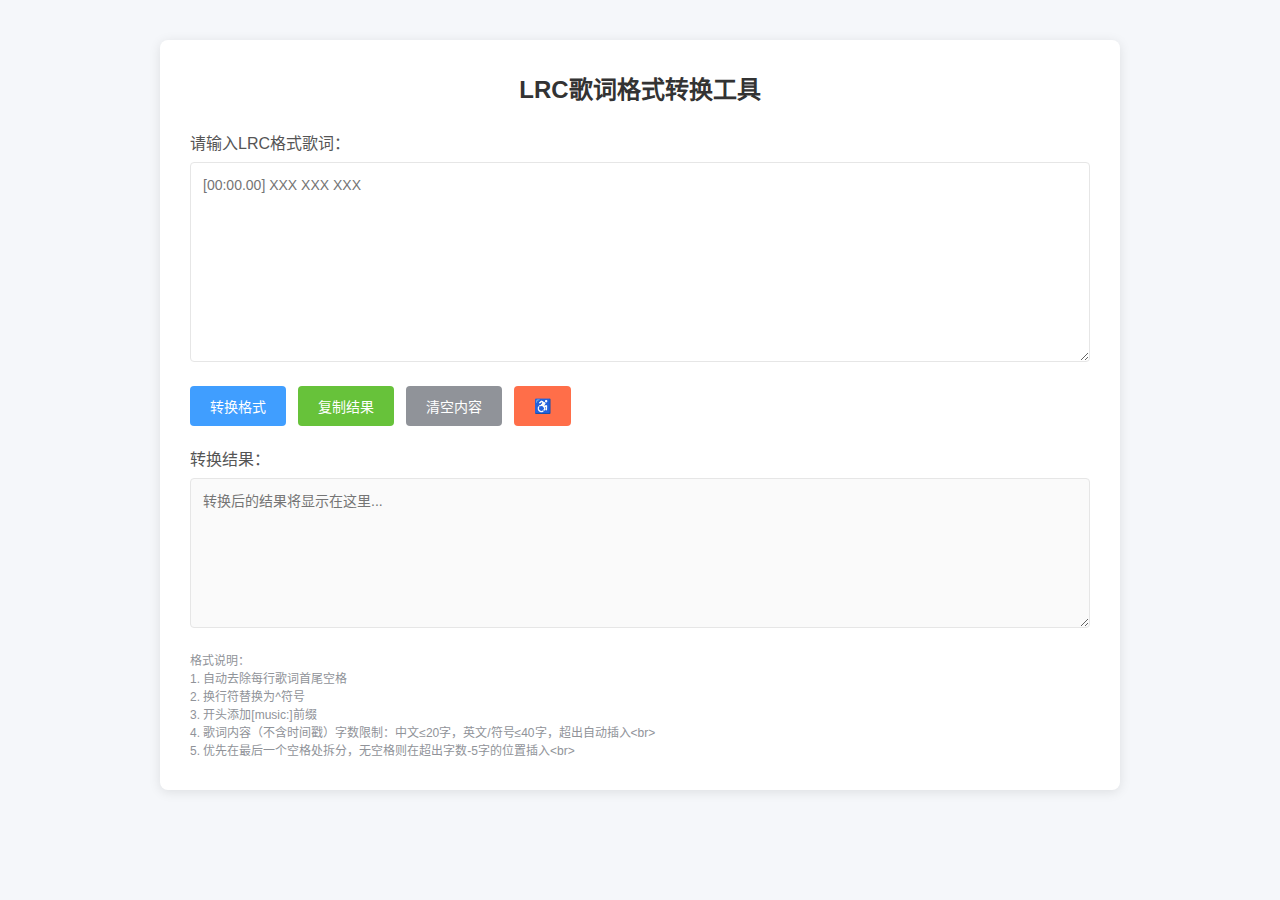
<file: gmui/1/歌词格式转换.html>
<!DOCTYPE html>
<html lang="zh-CN">

<head>
    <meta charset="UTF-8">
    <meta name="viewport" content="width=device-width, initial-scale=1.0">
    <title>LRC歌词格式转换工具</title>
    <style>
        * {
            margin: 0;
            padding: 0;
            box-sizing: border-box;
            font-family: "Microsoft Yahei", Arial, sans-serif;
        }

        body {
            max-width: 1000px;
            margin: 20px auto;
            padding: 20px;
            background-color: #f5f7fa;
        }

        .container {
            background: white;
            padding: 30px;
            border-radius: 8px;
            box-shadow: 0 2px 12px rgba(0, 0, 0, 0.1);
        }

        h1 {
            color: #333;
            margin-bottom: 25px;
            font-size: 24px;
            text-align: center;
            font-weight: 600;
        }

        .input-area,
        .output-area {
            margin-bottom: 20px;
        }

        label {
            display: block;
            margin-bottom: 8px;
            color: #555;
            font-weight: 500;
        }

        textarea {
            width: 100%;
            padding: 12px;
            border: 1px solid #e6e6e6;
            border-radius: 4px;
            resize: vertical;
            font-size: 14px;
            line-height: 1.5;
            transition: border-color 0.2s;
        }

        textarea:focus {
            outline: none;
            border-color: #409eff;
            box-shadow: 0 0 0 2px rgba(64, 158, 255, 0.2);
        }

        #inputLrc {
            min-height: 200px;
        }

        #outputResult {
            min-height: 150px;
            background-color: #fafafa;
            cursor: text;
        }

        .btn-group {
            display: flex;
            gap: 12px;
            margin-bottom: 20px;
            flex-wrap: wrap;
        }

        button {
            padding: 10px 20px;
            border: none;
            border-radius: 4px;
            font-size: 14px;
            font-weight: 500;
            cursor: pointer;
            transition: all 0.2s;
        }

        #convertBtn {
            background-color: #409eff;
            color: white;
        }

        #convertBtn:hover {
            background-color: #337ecc;
        }

        #copyBtn {
            background-color: #67c23a;
            color: white;
        }

        #copyBtn:hover {
            background-color: #52af3a;
        }

        #clearBtn {
            background-color: #909399;
            color: white;
        }

        #clearBtn:hover {
            background-color: #7d8086;
        }

        #urlBtn {
            background-color: #ff6e49;
            color: white;
            border: none;
            cursor: pointer;
        }

        #urlBtn:hover {
            background-color: #da5938;
        }

        .tip {
            color: #909399;
            font-size: 12px;
            margin-top: 8px;
            line-height: 1.5;
        }

        .success-alert {
            position: fixed;
            top: 20px;
            right: 20px;
            background-color: #f0f9ff;
            color: #67c23a;
            padding: 10px 20px;
            border-radius: 4px;
            box-shadow: 0 2px 8px rgba(0, 0, 0, 0.1);
            display: none;
            z-index: 999;
            transition: opacity 0.3s;
        }

        .word-count-info {
            margin-top: 8px;
            padding: 8px;
            background-color: #f5fafe;
            border-radius: 4px;
            font-size: 12px;
            color: #666;
            display: none;
        }
    </style>
</head>

<body>
    <div class="container">
        <h1>LRC歌词格式转换工具</h1>

        <div class="input-area">
            <label for="inputLrc">请输入LRC格式歌词：</label>
            <textarea id="inputLrc" placeholder="[00:00.00] XXX XXX XXX"></textarea>
        </div>

        <div class="btn-group">
            <button id="convertBtn">转换格式</button>
            <button id="copyBtn">复制结果</button>
            <button id="clearBtn">清空内容</button>
            <button id="urlBtn"
                onclick="if(confirm('将跳转至歌词库网站\n/xiaojiangclub.com')) { window.open('https:/xiaojiangclub.com/') }">♿</button>
        </div>

        <div class="output-area">
            <label for="outputResult">转换结果：</label>
            <textarea id="outputResult" placeholder="转换后的结果将显示在这里..."></textarea>
            <div class="word-count-info" id="wordCountInfo"></div>
        </div>

        <div class="tip">
            格式说明：<br>
            1. 自动去除每行歌词首尾空格<br>
            2. 换行符替换为^符号<br>
            3. 开头添加[music:]前缀<br>
            4. 歌词内容（不含时间戳）字数限制：中文≤20字，英文/符号≤40字，超出自动插入&lt;br&gt;<br>
            5. 优先在最后一个空格处拆分，无空格则在超出字数-5字的位置插入&lt;br&gt;
        </div>
    </div>

    <div class="success-alert" id="successAlert">复制成功！</div>

    <script>
        // DOM元素
        const inputLrc = document.getElementById('inputLrc');
        const outputResult = document.getElementById('outputResult');
        const convertBtn = document.getElementById('convertBtn');
        const copyBtn = document.getElementById('copyBtn');
        const clearBtn = document.getElementById('clearBtn');
        const successAlert = document.getElementById('successAlert');
        const wordCountInfo = document.getElementById('wordCountInfo');

        // 初始化事件监听
        function init() {
            convertBtn.addEventListener('click', convertLrc);
            copyBtn.addEventListener('click', copyResult);
            clearBtn.addEventListener('click', clearAll);
        }

        // 核心转换函数
        function convertLrc() {
            // 获取输入内容并去除首尾空白
            const lrcText = inputLrc.value.trim();
            if (!lrcText) {
                outputResult.value = '';
                wordCountInfo.style.display = 'none';
                alert('请输入LRC格式歌词！');
                return;
            }

            // 按行分割
            const lines = lrcText.split(/\r?\n/).filter(line => line.trim() !== '');
            const processedLines = [];
            const wordCountDetails = [];

            // 处理每一行
            lines.forEach((line, index) => {
                // 匹配LRC时间戳格式 [xx:xx.xxx] 兼容[xx:xx]格式
                const timeStampRegex = /^\[(\d{1,2}):(\d{2})(?:\.(\d{1,3}))?\]/;
                const timeStampMatch = line.match(timeStampRegex);

                if (timeStampMatch) {
                    // 提取时间戳和歌词内容
                    const timeStamp = timeStampMatch[0];
                    let lyric = line.replace(timeStampRegex, '').trim(); // 去除时间戳和首尾空格

                    // 记录字数信息
                    const charCount = lyric.length;
                    // 判断是否为中文内容（只要包含中文就按中文规则）
                    const hasChinese = /[\u4e00-\u9fa5]/.test(lyric);
                    const maxLength = hasChinese ? 20 : 40;
                    wordCountDetails.push(`第${index + 1}行："${lyric}" (字数：${charCount}/${maxLength})${charCount > maxLength ? ' → 已拆分' : ''}`);

                    // 检查是否需要拆分
                    if (charCount > maxLength) {
                        lyric = splitLyric(lyric, maxLength);
                    }

                    // 拼接处理后的行
                    processedLines.push(`${timeStamp}${lyric}`);
                } else {
                    // 非标准LRC行直接保留（去除首尾空格）
                    processedLines.push(line.trim());
                }
            });

            // 拼接最终结果：添加前缀 + 替换换行符为^
            const finalResult = `[music:]${processedLines.join('^')}`;

            // 显示结果和字数信息
            outputResult.value = finalResult;
            wordCountInfo.textContent = wordCountDetails.join('\n');
            wordCountInfo.style.display = 'block';
        }

        // 拆分超长歌词 - 修复核心逻辑
        function splitLyric(lyric, maxLength) {
            // 1. 优先在maxLength范围内找最后一个空格拆分（更合理的拆分位置）
            const spaceIndexes = [];
            // 收集maxLength范围内的所有空格位置
            for (let i = 0; i < Math.min(lyric.length, maxLength); i++) {
                if (lyric[i] === ' ') {
                    spaceIndexes.push(i);
                }
            }

            // 如果有空格，取最后一个空格位置拆分
            if (spaceIndexes.length > 0) {
                const lastSpacePos = spaceIndexes[spaceIndexes.length - 1];
                return lyric.substring(0, lastSpacePos) + '<br>' + lyric.substring(lastSpacePos + 1);
            }

            // 2. 无空格则在 超出字数-5 位置拆分（修正计算逻辑）
            const splitPos = maxLength - 5;
            // 确保拆分位置有效
            const validSplitPos = Math.max(1, Math.min(splitPos, lyric.length - 1));
            return lyric.substring(0, validSplitPos) + '<br>' + lyric.substring(validSplitPos);
        }

        // 复制结果到剪贴板
        function copyResult() {
            const result = outputResult.value;
            if (!result) {
                alert('暂无可复制的内容！');
                return;
            }

            // 复制到剪贴板
            navigator.clipboard.writeText(result).then(() => {
                // 显示成功提示
                successAlert.style.display = 'block';
                successAlert.style.opacity = '1';

                // 3秒后隐藏提示
                setTimeout(() => {
                    successAlert.style.opacity = '0';
                    setTimeout(() => {
                        successAlert.style.display = 'none';
                    }, 300);
                }, 3000);
            }).catch(err => {
                // 降级复制方案
                outputResult.select();
                document.execCommand('copy');
                alert('复制成功！');
            });
        }

        // 清空所有内容
        function clearAll() {
            inputLrc.value = '';
            outputResult.value = '';
            wordCountInfo.style.display = 'none';
            wordCountInfo.textContent = '';
        }

        // 初始化
        init();
    </script>
</body>

</html>
</file>
